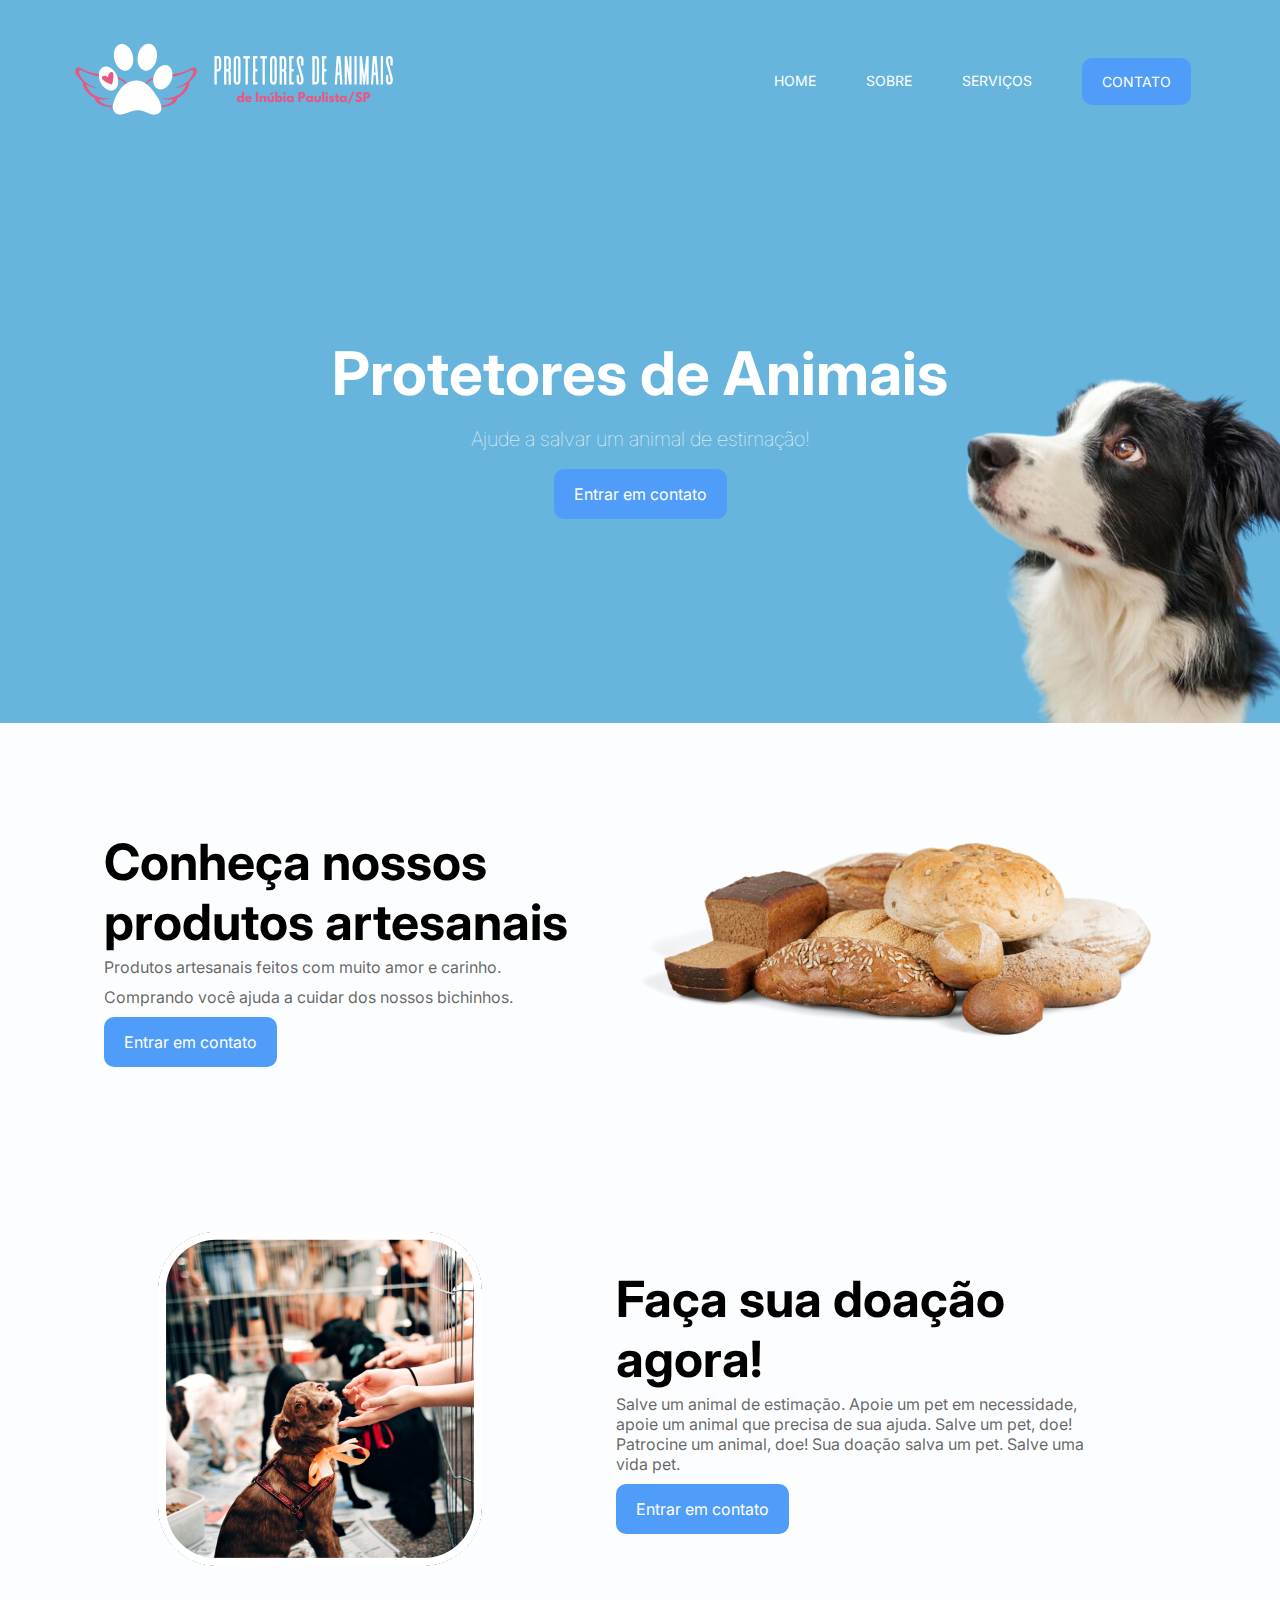
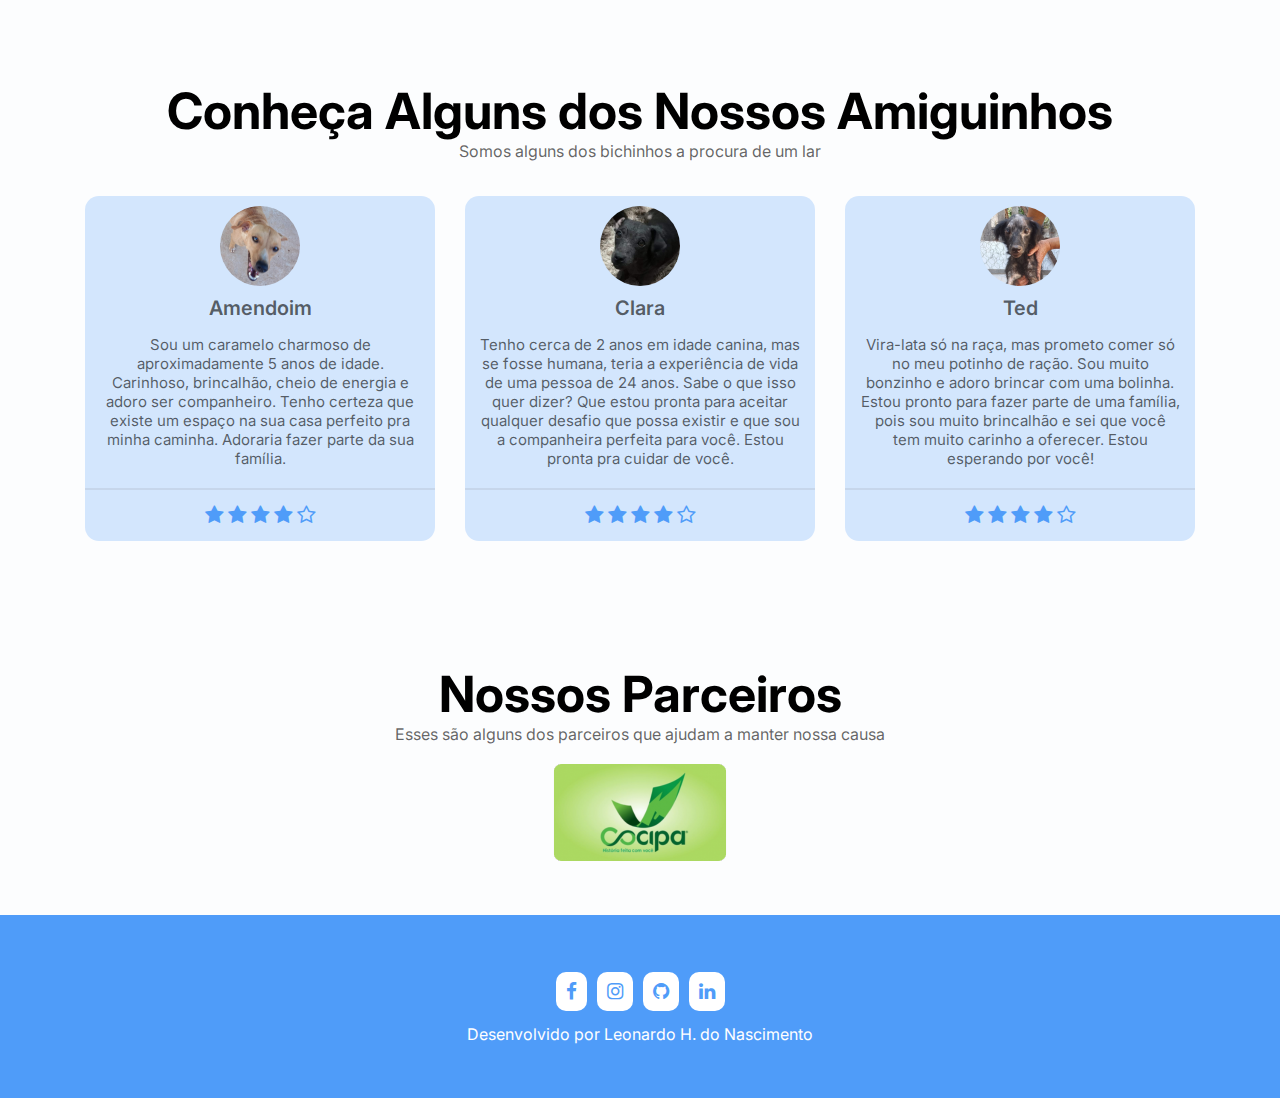
<file: SITE PI - UNIVESP (NOVO)/index.html>
<!DOCTYPE html>
<html lang="pt-br">

<head>
    <meta charset="UTF-8">
    <meta http-equiv="X-UA-Compatible" content="IE=edge">
    <meta name="viewport" content="width=device-width, initial-scale=1.0">
    <!-- Font awesome -->
    <link rel="stylesheet" href="https://cdnjs.cloudflare.com/ajax/libs/font-awesome/4.7.0/css/font-awesome.css"
        integrity="sha512-5A8nwdMOWrSz20fDsjczgUidUBR8liPYU+WymTZP1lmY9G6Oc7HlZv156XqnsgNUzTyMefFTcsFH/tnJE/+xBg=="
        crossorigin="anonymous" referrerpolicy="no-referrer" />
    <!-- Link css -->
    <link rel="stylesheet" href="css/style.css">
    <title>Website html css e javascript</title>
</head>

<body>
    <!-- header -->
    <header style="background-image: url('img/background-home.png');">
        <!-- container -->
        <div class="container">
            <nav>
                <a href="index.html">
                    <img src="img/logo.png" alt="Logo">
                </a>
                <ul class="ul">
                    <a href="index.html">Home</a>
                    <a href="sobre.html">Sobre</a>
                    <a href="servicos.html">Serviços</a>
                    <a class="btn animate-btn" href="contato.html">Contato</a>
                    <div class="close-icon" onclick="closeMenu()">
                        <i class="fa fa-times-circle"></i>
                    </div>
                </ul>
                <div class="menu-icon" onclick="openMenu()">
                    <i class="fa fa-bars"></i>
                </div>
            </nav>
            <section class="banner">
                <div class="banner-text">
                    <h1>Protetores de Animais</h1>
                    <p>Ajude a salvar um animal de estimação!</p>
                    <a href="contato.html" class="btn animate-btn">Entrar em contato</a>
                </div>
            </section>
        </div>
        <!-- end container -->
    </header>
    <!-- end header -->
    <!-- faca mais -->
    <section class="faca-mais">
        <!-- container -->
        <div class="container">
            <div class="faca-mais-text">
                <h3>Conheça nossos produtos artesanais</h3>
                <p>
                    Produtos artesanais feitos com muito amor e carinho.
                <p>Comprando você ajuda a cuidar dos nossos bichinhos.</p>
                </p>
                <a href="contato.html" class="btn animate-btn"> Entrar em contato</a>
            </div>
            <div class="faca-mais-img">
                <img src="img/img-1.png" alt="">
            </div>
        </div>
        <!-- end container -->
    </section>
    <!-- end faca mais -->
    <!-- faca mais 2 -->
    <section class="faca-mais">
        <!-- container -->
        <div class="container">
            <div class="faca-mais-img">
                <img src="img/img-2.png" alt="">
            </div>
            <div class="faca-mais-text">
                <h3>
                    Faça sua doação agora!
                </h3>
                <p>
                    Salve um animal de estimação.
                    Apoie um pet em necessidade, apoie um animal que precisa de sua ajuda.
                    Salve um pet, doe! Patrocine um animal, doe! Sua doação salva um pet. Salve uma vida pet.
                </p>
                <a href="contato.html" class="btn animate-btn"> Entrar em contato</a>
            </div>
        </div>
        <!-- end container -->
    </section>
    <!-- end faca mais 2 -->
    <!-- depoimentos -->
    <section class="depoimentos">
        <div class="container">
            <h3>Conheça Alguns dos Nossos Amiguinhos</h3>
            <p>Somos alguns dos bichinhos a procura de um lar</p>
            <div class="cards">
                <!-- card item 1 -->
                <div class="card-item">
                    <img src="img/me1.png" alt="Amendoim">
                    <p class="nome-user">Amendoim</p>
                    <p class="depoimento-user">
                        Sou um caramelo charmoso de aproximadamente 5 anos de idade.
                        Carinhoso, brincalhão, cheio de energia e adoro ser companheiro.
                        Tenho certeza que existe um espaço na sua casa perfeito pra minha caminha.
                        Adoraria fazer parte da sua família.
                    </p>
                    <div class="estrelas">
                        <i class="fa fa-star" aria-hidden="true"></i>
                        <i class="fa fa-star" aria-hidden="true"></i>
                        <i class="fa fa-star" aria-hidden="true"></i>
                        <i class="fa fa-star" aria-hidden="true"></i>
                        <i class="fa fa-star-o" aria-hidden="true"></i>
                    </div>
                </div>
                <!-- end card item 1 -->
                <!-- card item 2 -->
                <div class="card-item">
                    <img src="img/me2.png" alt="Clara">
                    <p class="nome-user">Clara</p>
                    <p class="depoimento-user">
                        Tenho cerca de 2 anos em idade canina, mas se fosse humana, teria a experiência
                        de vida de uma pessoa de 24 anos. Sabe o que isso quer dizer? Que estou pronta
                        para aceitar qualquer desafio que possa existir e que sou a companheira perfeita
                        para você. Estou pronta pra cuidar de você.
                    </p>
                    <div class="estrelas">
                        <i class="fa fa-star" aria-hidden="true"></i>
                        <i class="fa fa-star" aria-hidden="true"></i>
                        <i class="fa fa-star" aria-hidden="true"></i>
                        <i class="fa fa-star" aria-hidden="true"></i>
                        <i class="fa fa-star-o" aria-hidden="true"></i>
                    </div>
                </div>
                <!-- end card item 2 -->
                <!-- card item 3 -->
                <div class="card-item">
                    <img src="img/me3.png" alt="Ted">
                    <p class="nome-user">Ted</p>
                    <p class="depoimento-user">
                        Vira-lata só na raça, mas prometo comer só no meu potinho de ração.
                        Sou muito bonzinho e adoro brincar com uma bolinha.
                        Estou pronto para fazer parte de uma família, pois
                        sou muito brincalhão e sei que você tem muito carinho a oferecer.
                        Estou esperando por você!
                    </p>
                    <div class="estrelas">
                        <i class="fa fa-star" aria-hidden="true"></i>
                        <i class="fa fa-star" aria-hidden="true"></i>
                        <i class="fa fa-star" aria-hidden="true"></i>
                        <i class="fa fa-star" aria-hidden="true"></i>
                        <i class="fa fa-star-o" aria-hidden="true"></i>
                    </div>
                </div>
                <!-- end card item 3 -->
            </div>
        </div>
    </section>
    <!-- end depoimentos -->
    <!-- Parceiros -->
    <section class="clientes">
        <div class="container">
            <h3>Nossos Parceiros</h3>
            <p>Esses são alguns dos parceiros que ajudam a manter nossa causa</p>
            <div>
                <!--<img src="img/apple.png" alt="">
                <img src="img/microsoft.png" alt="">
                <img src="img/slack.png" alt="">-->
                <img src="img/cocipa.png" alt="">
            </div>
        </div>
    </section>
    <!-- end clientes -->

    <!-- footer -->
    <footer class="footer">
        <div class="container">
            <div class="links">
                <a href="https://pt-br.facebook.com/" target="_blank"> <i class="fa fa-facebook"></i></a>
                <a href="https://www.instagram.com" target="_blank"> <i class="fa fa-instagram"></i></a>
                <a href="https://github.com/" target="_blank"> <i class="fa fa-github"></i></a>
                <a href="https://br.linkedin.com/" target="_blank"> <i class="fa fa-linkedin"></i></a>
            </div>
            <p>Desenvolvido por Leonardo H. do Nascimento</p>
        </div>
    </footer>
    <!-- end footer -->
    <script src="js/main.js"></script>
</body>

</html>
</file>
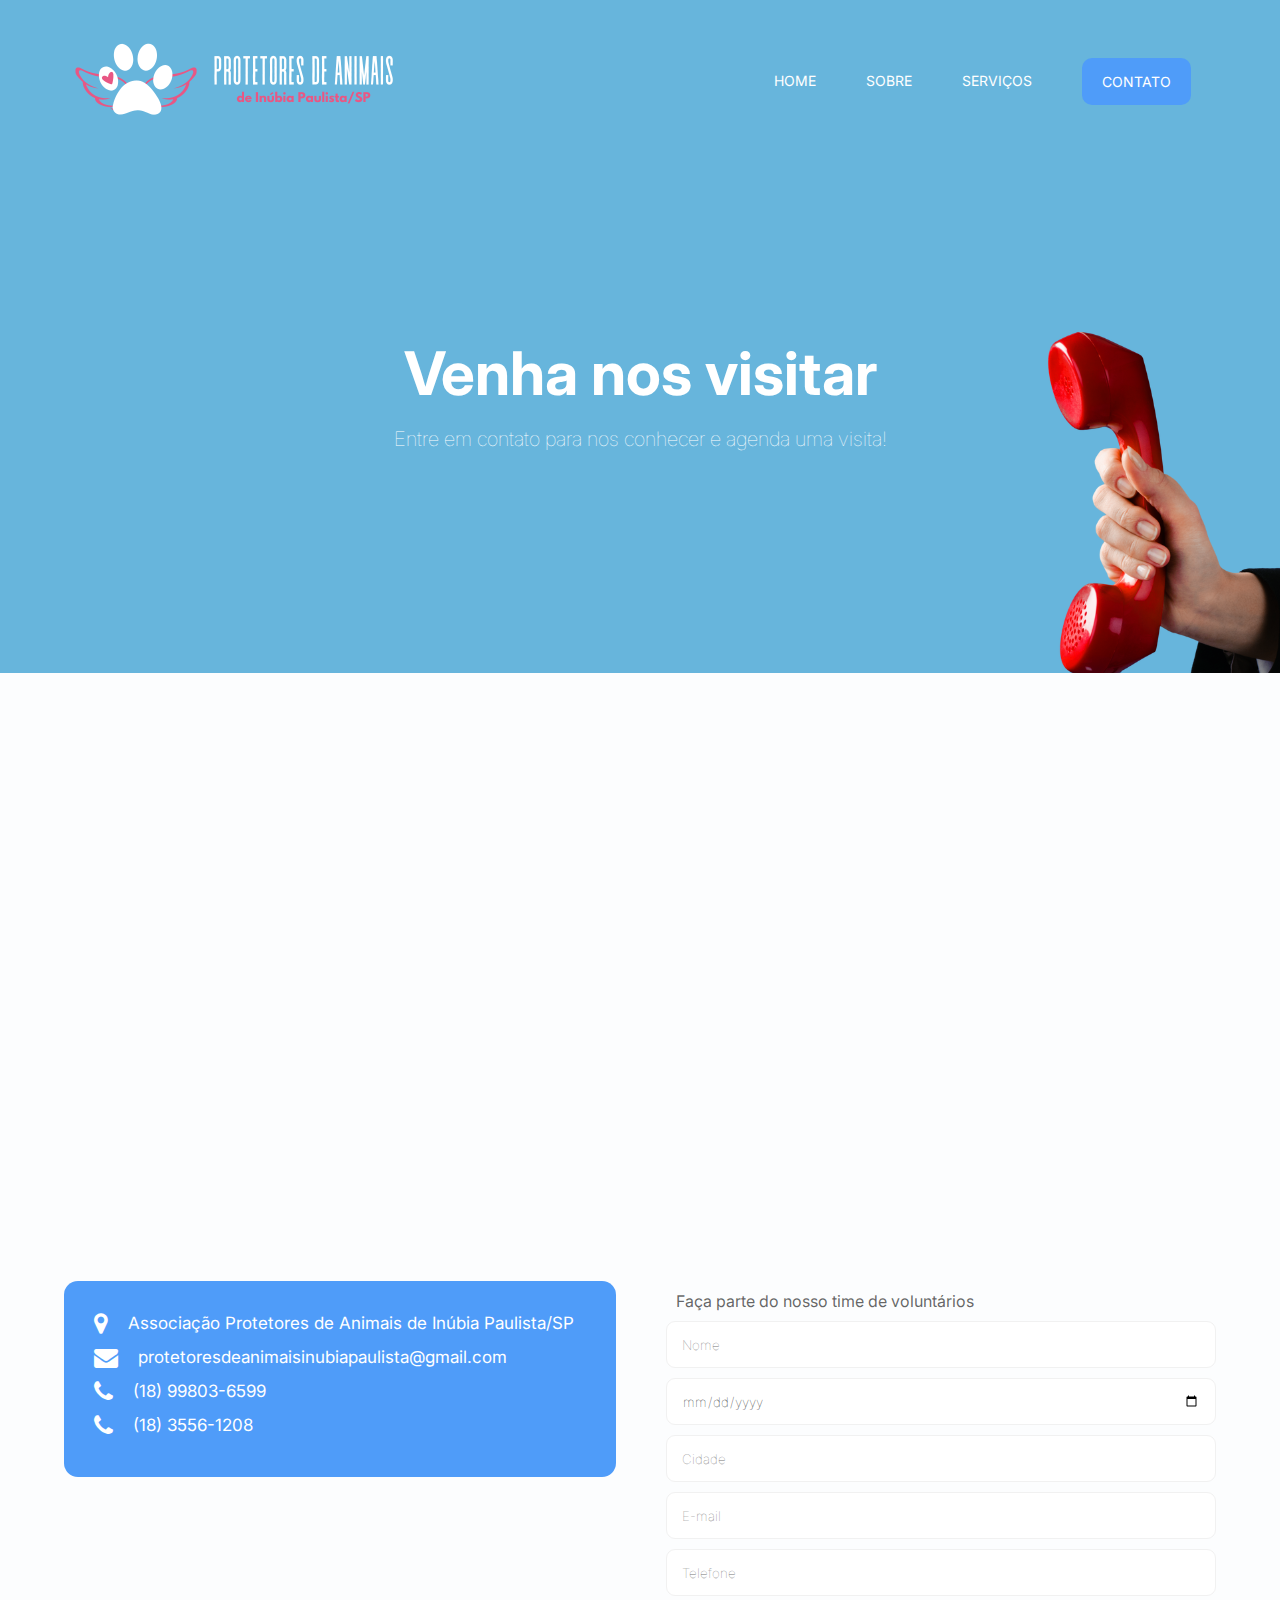
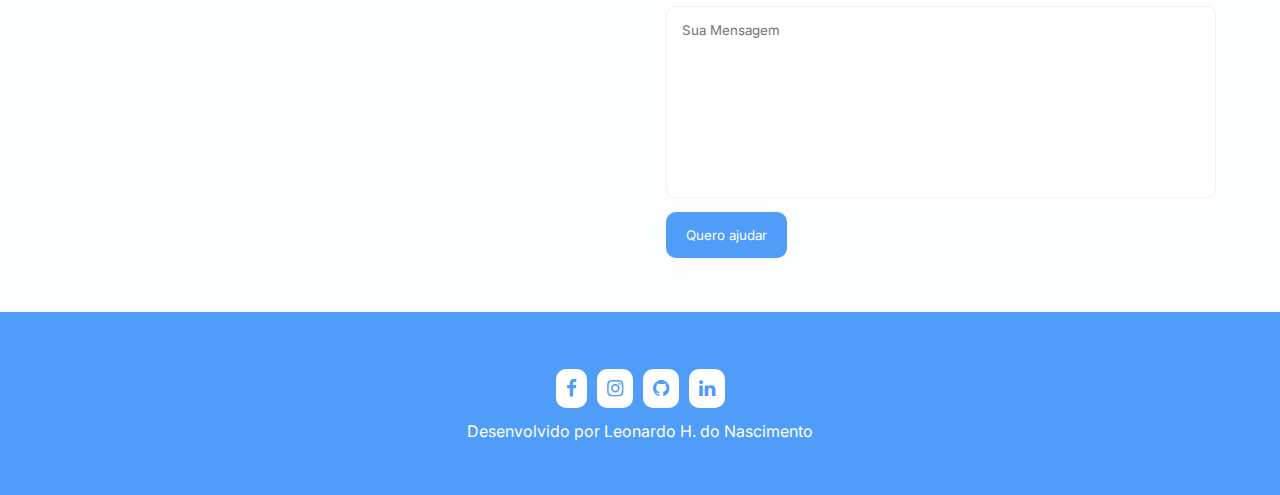
<file: SITE PI - UNIVESP (NOVO)/contato.html>
<!DOCTYPE html>
<html lang="pt-br">

<head>
    <meta charset="UTF-8">
    <meta http-equiv="X-UA-Compatible" content="IE=edge">
    <meta name="viewport" content="width=device-width, initial-scale=1.0">
    <!-- Font awesome -->
    <link rel="stylesheet" href="https://cdnjs.cloudflare.com/ajax/libs/font-awesome/4.7.0/css/font-awesome.css"
        integrity="sha512-5A8nwdMOWrSz20fDsjczgUidUBR8liPYU+WymTZP1lmY9G6Oc7HlZv156XqnsgNUzTyMefFTcsFH/tnJE/+xBg=="
        crossorigin="anonymous" referrerpolicy="no-referrer" />
    <!-- Link css -->
    <link rel="stylesheet" href="css/style.css">
    <title>Contato | Website html css e javascript</title>
</head>

<body>
    <!-- header -->
    <header style="background-image: url('img/background-contacto.png');">
        <!-- container -->
        <div class="container">
            <nav>
                <a href="index.html">
                    <img src="img/logo.png" alt="Logo">
                </a>
                <ul class="ul">
                    <a href="index.html">Home</a>
                    <a href="sobre.html">Sobre</a>
                    <a href="servicos.html">Serviços</a>
                    <a class="btn animate-btn" href="contato.html">Contato</a>
                    <div class="close-icon" onclick="closeMenu()">
                        <i class="fa fa-times-circle"></i>
                    </div>
                </ul>
                <div class="menu-icon" onclick="openMenu()">
                    <i class="fa fa-bars"></i>
                </div>
            </nav>
            <section class="banner">
                <div class="banner-text">
                    <h1>Venha nos visitar</h1>
                    <p>
                        Entre em contato para nos conhecer e agenda uma visita!
                    </p>
                </div>
            </section>
        </div>
        <!-- end container -->
    </header>
    <!-- end header -->
    <section class="contato">
        <div class="container">
            <div class="mapa">
                <iframe
                    src="https://www.google.com/maps/embed?pb=!1m18!1m12!1m3!1d1852.6429709950812!2d-50.96135736153272!3d-21.769191654087358!2m3!1f0!2f0!3f0!3m2!1i1024!2i768!4f13.1!3m3!1m2!1s0x949420e52b809941%3A0xcc0af1ec0fbbfe9e!2sPrefeitura%20Municipal%20de%20Inubia%20Paulista!5e0!3m2!1spt-BR!2sbr!4v1684505941769!5m2!1spt-BR!2sbr"
                    width="100%" height="500px" style="border:0;" allowfullscreen="" loading="lazy"
                    referrerpolicy="no-referrer-when-downgrade"></iframe>
            </div>
            <div class="contato-info">
                <div class="left-side">
                    <div>
                        <i class="fa fa-map-marker"></i>
                        <p>Associação Protetores de Animais de Inúbia Paulista/SP</p>
                    </div>
                    <div>
                        <i class="fa fa-envelope"></i>
                        <p>protetoresdeanimaisinubiapaulista@gmail.com</p>
                    </div>
                    <div>
                        <i class="fa fa-phone"></i>
                        <p>(18) 99803-6599</p>
                    </div>
                    <div>
                        <i class="fa fa-phone"></i>
                        <p>(18) 3556-1208</p>
                    </div>
                </div>
                <div class="right-side">
                    <p>Faça parte do nosso time de voluntários</p>
                    <form action="">
                        <input type="text" nome="nome" placeholder="Nome" required>
                        <input type="date" nome="data_nasc" placeholder="Data de Nascimento" required>
                        <input type="text" nome="cidade" placeholder="Cidade" required>
                        <input type="email" nome="email" placeholder="E-mail" required>
                        <input type="number" nome="telefone" placeholder="Telefone" required>
                        <textarea name="mensagem" cols="30" rows="10" placeholder="Sua Mensagem" required></textarea>
                        <button name="cadastrar" class="btn">Quero ajudar</button>
                    </form>
                </div>
            </div>
        </div>
    </section>
    <!-- footer -->
    <footer class="footer">
        <div class="container">
            <div class="links">
                <a href="https://pt-br.facebook.com/" target="_blank"> <i class="fa fa-facebook"></i></a>
                <a href="https://www.instagram.com" target="_blank"> <i class="fa fa-instagram"></i></a>
                <a href="https://github.com/" target="_blank"> <i class="fa fa-github"></i></a>
                <a href="https://br.linkedin.com/" target="_blank"> <i class="fa fa-linkedin"></i></a>
            </div>
            <p>Desenvolvido por Leonardo H. do Nascimento</p>
        </div>
    </footer>
    <!-- end footer -->
    <script src="js/main.js"></script>
</body>

</html>
</file>
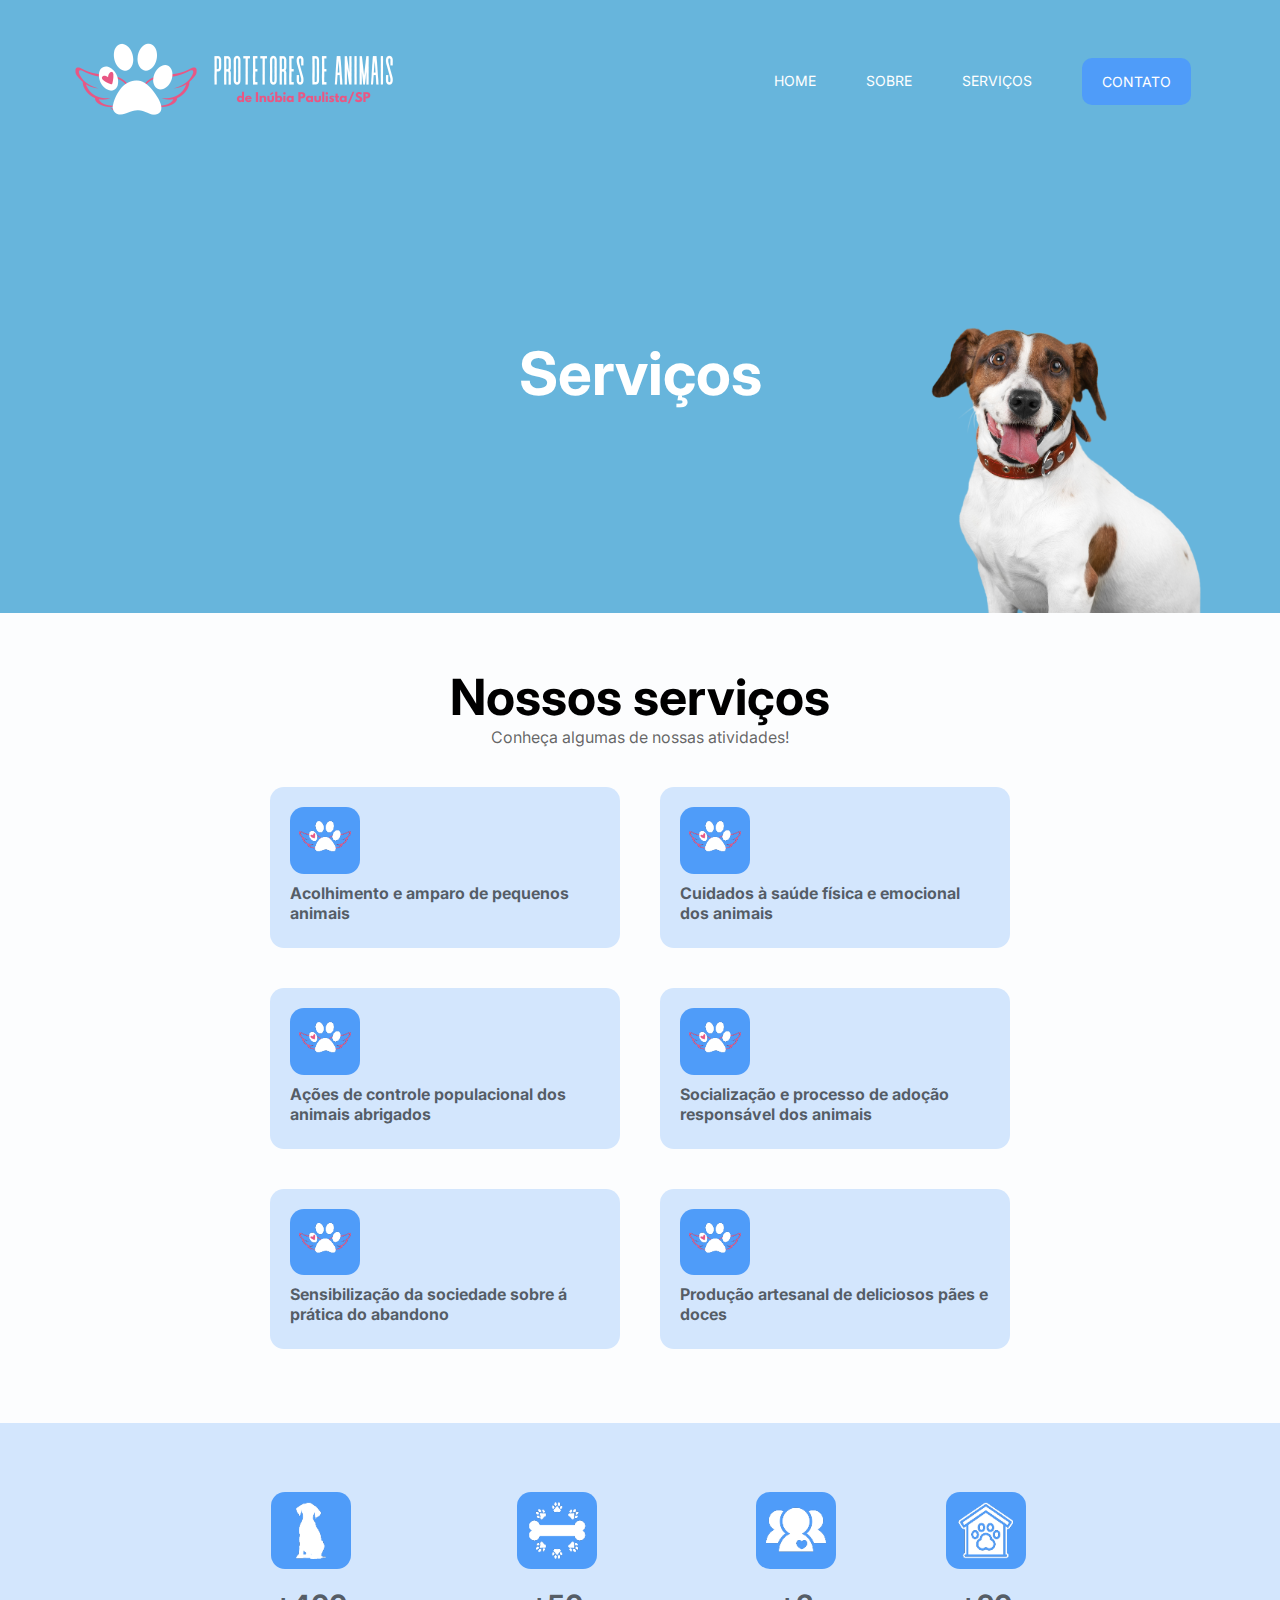
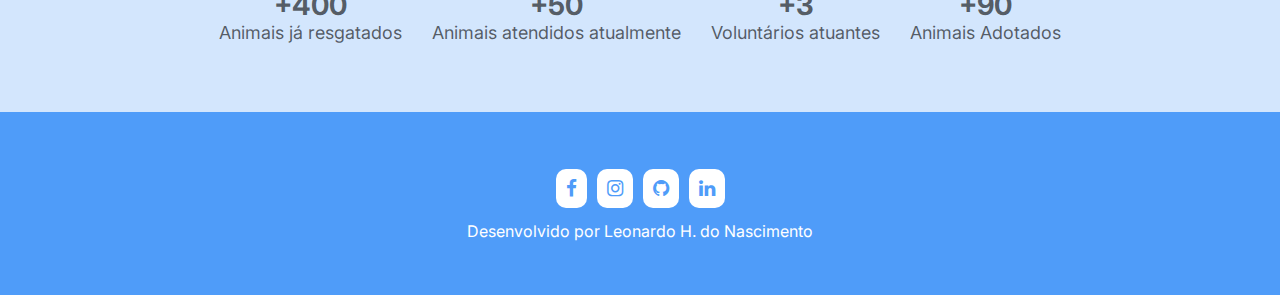
<file: SITE PI - UNIVESP (NOVO)/servicos.html>
<!DOCTYPE html>
<html lang="pt-br">

<head>
    <meta charset="UTF-8">
    <meta http-equiv="X-UA-Compatible" content="IE=edge">
    <meta name="viewport" content="width=device-width, initial-scale=1.0">
    <!-- Font awesome -->
    <link rel="stylesheet" href="https://cdnjs.cloudflare.com/ajax/libs/font-awesome/4.7.0/css/font-awesome.css"
        integrity="sha512-5A8nwdMOWrSz20fDsjczgUidUBR8liPYU+WymTZP1lmY9G6Oc7HlZv156XqnsgNUzTyMefFTcsFH/tnJE/+xBg=="
        crossorigin="anonymous" referrerpolicy="no-referrer" />
    <!-- Link css -->
    <link rel="stylesheet" href="css/style.css">
    <title>Servicos | Website html css e javascript</title>
</head>

<body>
    <!-- header -->
    <header style="background-image: url('img/background-servicos.png');">
        <!-- container -->
        <div class="container">
            <nav>
                <a href="index.html">
                    <img src="img/logo.png" alt="Logo">
                </a>
                <ul class="ul">
                    <a href="index.html">Home</a>
                    <a href="sobre.html">Sobre</a>
                    <a href="servicos.html">Serviços</a>
                    <a class="btn animate-btn" href="contato.html">Contato</a>
                    <div class="close-icon" onclick="closeMenu()">
                        <i class="fa fa-times-circle"></i>
                    </div>
                </ul>
                <div class="menu-icon" onclick="openMenu()">
                    <i class="fa fa-bars"></i>
                </div>
            </nav>
            <section class="banner">
                <div class="banner-text">
                    <h1>Serviços</h1>
                </div>
            </section>
        </div>
        <!-- end container -->
    </header>
    <!-- end header -->
    <section class="servicos">
        <div class="container">
            <h3>Nossos serviços</h3>
            <p>Conheça algumas de nossas atividades!</p>
            <!-- rows cards -->
            <div class="rows-cards">
                <!-- row card item 1-->
                <div class="row-card-item">
                    <img src="img/servicos1.png" alt="">
                    <p class="nome-servico"><strong>Acolhimento e amparo de pequenos animais</strong></p>
                    <p class="descricao-servico">
                    </p>
                </div>
                <!-- end row card item 1-->
                <!-- row card item 2-->
                <div class="row-card-item">
                    <img src="img/servicos1.png" alt="">
                    <p class="nome-servico"><strong>Cuidados à saúde física e emocional dos animais</strong></p>
                    <p class="descricao-servico">
                    </p>
                </div>
                <!-- end row card item 2-->
                <!-- row card item 3-->
                <div class="row-card-item">
                    <img src="img/servicos1.png" alt="">
                    <p class="nome-servico"><strong>Ações de controle populacional dos animais abrigados</strong></p>
                    <p class="descricao-servico">
                    </p>
                </div>
                <!-- end row card item 3-->
                <!-- row card item 4-->
                <div class="row-card-item">
                    <img src="img/servicos1.png" alt="">
                    <p class="nome-servico"><strong>Socialização e processo de adoção responsável dos animais</strong>
                    </p>
                    <p class="descricao-servico">
                    </p>
                </div>
                <!-- end row card item 4-->
                <!-- row card item 5-->
                <div class="row-card-item">
                    <img src="img/servicos1.png" alt="">
                    <p class="nome-servico"><strong>Sensibilização da sociedade sobre á prática do abandono</strong>
                    </p>
                    <p class="descricao-servico">
                    </p>
                </div>
                <!-- end row card item 5-->
                <!-- row card item 6-->
                <div class="row-card-item">
                    <img src="img/servicos1.png" alt="">
                    <p class="nome-servico"><strong>Produção artesanal de deliciosos pães e doces</strong></p>
                    <p class="descricao-servico">
                    </p>
                </div>
                <!-- end row card item 6-->
            </div>
            <!-- end rows cards -->
        </div>
    </section>
    <!-- end section servicos -->
    <section class="dados">
        <div class="container">
            <!-- dados item 1 -->
            <div class="dados-item">
                <img src="img/dados1.png" alt="">
                <p>
                    <strong>+400</strong> <br>
                    Animais já resgatados
                </p>
            </div>
            <!-- end dados item 1 -->
            <!-- dados item 2 -->
            <div class="dados-item">
                <img src="img/dados2.png" alt="">
                <p>
                    <strong>+50</strong> <br>
                    Animais atendidos atualmente
                </p>
            </div>
            <!-- end dados item 2 -->
            <!-- dados item 3 -->
            <div class="dados-item">
                <img src="img/dados3.png" alt="">
                <p>
                    <strong>+3</strong> <br>
                    Voluntários atuantes
                </p>
            </div>
            <!-- end dados item 3 -->
            <!-- dados item 4 -->
            <div class="dados-item">
                <img src="img/dados4.png" alt="">
                <p>
                    <strong>+90</strong> <br>
                    Animais Adotados
                </p>
            </div>
            <!-- end dados item 4 -->
        </div>
    </section>
    <!-- footer -->
    <footer class="footer">
        <div class="container">
            <div class="links">
                <a href="https://pt-br.facebook.com/" target="_blank"> <i class="fa fa-facebook"></i></a>
                <a href="https://www.instagram.com" target="_blank"> <i class="fa fa-instagram"></i></a>
                <a href="https://github.com/" target="_blank"> <i class="fa fa-github"></i></a>
                <a href="https://br.linkedin.com/" target="_blank"> <i class="fa fa-linkedin"></i></a>
            </div>
            <p>Desenvolvido por Leonardo H. do Nascimento</p>
        </div>
    </footer>
    <!-- end footer -->
    <script src="js/main.js"></script>
</body>

</html>
</file>
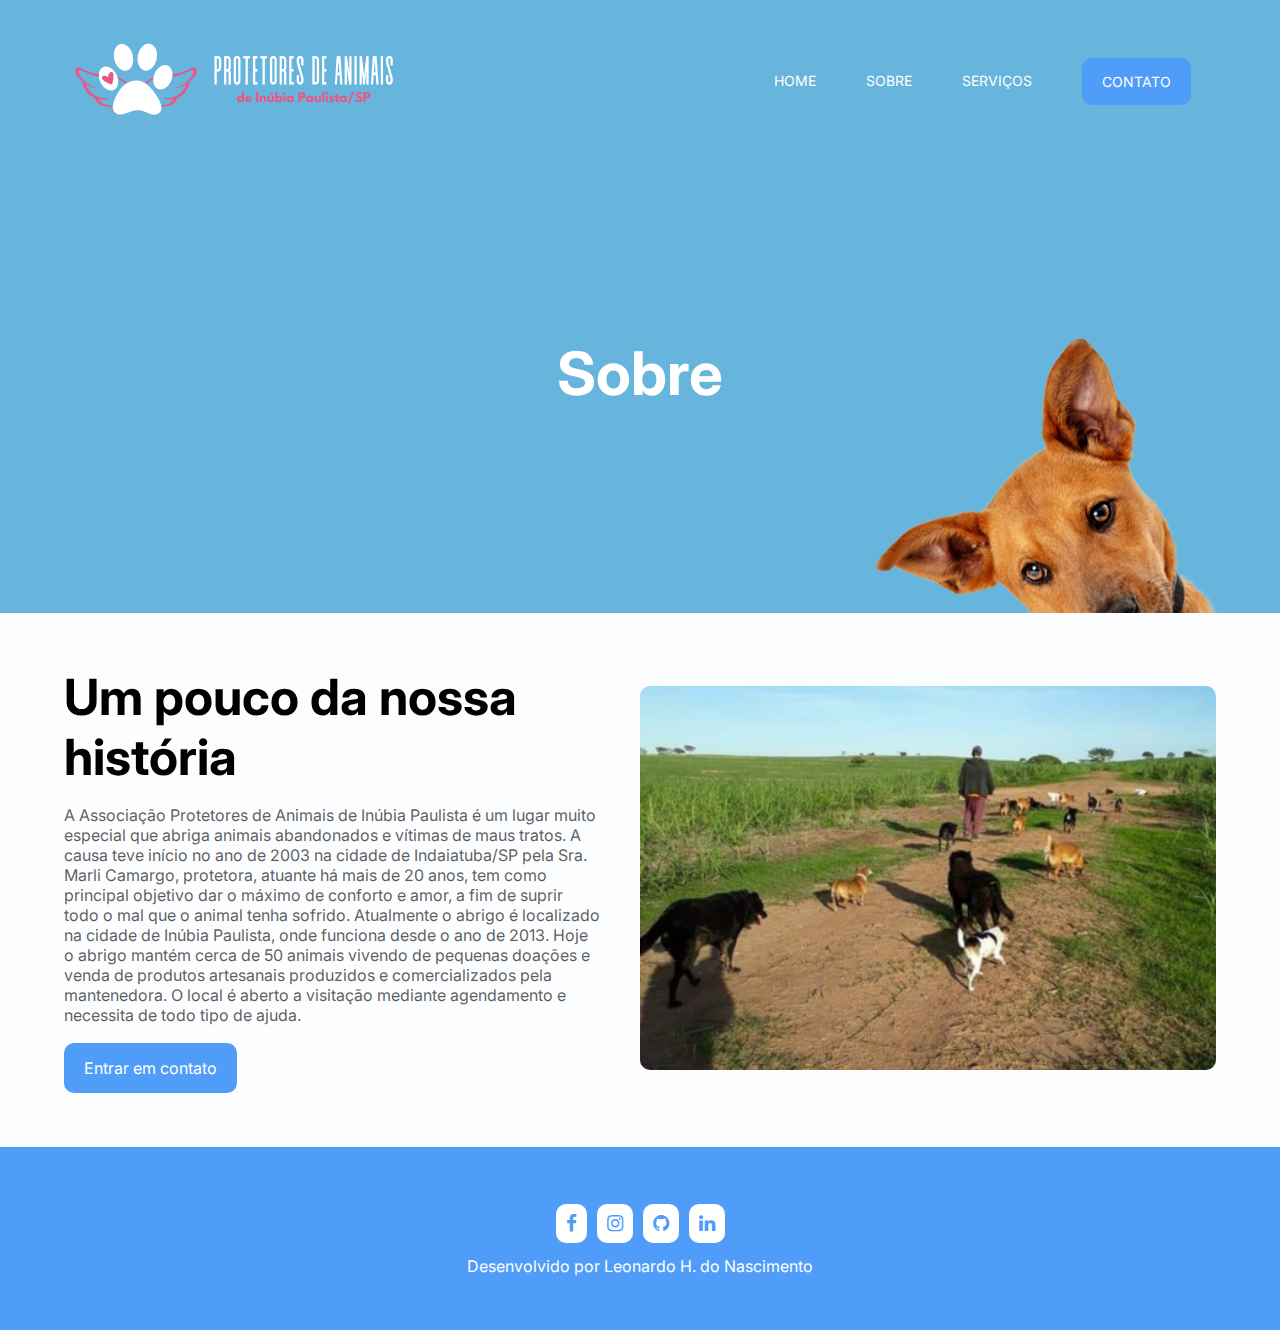
<file: SITE PI - UNIVESP (NOVO)/sobre.html>
<!DOCTYPE html>
<html lang="pt-br">

<head>
    <meta charset="UTF-8">
    <meta http-equiv="X-UA-Compatible" content="IE=edge">
    <meta name="viewport" content="width=device-width, initial-scale=1.0">
    <!-- Font awesome -->
    <link rel="stylesheet" href="https://cdnjs.cloudflare.com/ajax/libs/font-awesome/4.7.0/css/font-awesome.css"
        integrity="sha512-5A8nwdMOWrSz20fDsjczgUidUBR8liPYU+WymTZP1lmY9G6Oc7HlZv156XqnsgNUzTyMefFTcsFH/tnJE/+xBg=="
        crossorigin="anonymous" referrerpolicy="no-referrer" />
    <!-- Link css -->
    <link rel="stylesheet" href="css/style.css">
    <title>sobre | Website html css e javascript</title>
</head>

<body>
    <!-- header -->
    <header style="background-image: url('img/background-sobre1.png');">
        <!-- container -->
        <div class="container">
            <nav>
                <a href="index.html">
                    <img src="img/logo.png" alt="Logo">
                </a>
                <ul class="ul">
                    <a href="index.html">Home</a>
                    <a href="sobre.html">Sobre</a>
                    <a href="servicos.html">Serviços</a>
                    <a class="btn animate-btn" href="contato.html">Contato</a>
                    <div class="close-icon" onclick="closeMenu()">
                        <i class="fa fa-times-circle"></i>
                    </div>
                </ul>
                <div class="menu-icon" onclick="openMenu()">
                    <i class="fa fa-bars"></i>
                </div>
            </nav>
            <section class="banner">
                <div class="banner-text">
                    <h1>Sobre</h1>
                </div>
            </section>
        </div>
        <!-- end container -->
    </header>
    <!-- end header -->
    <section class="sobre">
        <div class="container">
            <div class="sobre-text">
                <h3>Um pouco da nossa história</h3>
                <p>
                    A Associação Protetores de Animais de Inúbia Paulista é um lugar muito especial
                    que abriga animais abandonados e vítimas de maus tratos.
                    A causa teve início no ano de 2003 na cidade de Indaiatuba/SP pela Sra. Marli Camargo,
                    protetora, atuante há mais de 20 anos, tem como principal objetivo dar o máximo de
                    conforto e amor, a fim de suprir todo o mal que o animal tenha sofrido.
                    Atualmente o abrigo é localizado na cidade de Inúbia Paulista, onde funciona desde
                    o ano de 2013. Hoje o abrigo mantém cerca de 50 animais vivendo de pequenas doações
                    e venda de produtos artesanais produzidos e comercializados pela mantenedora.
                    O local é aberto a visitação mediante agendamento e necessita de todo tipo de ajuda.
                </p>

                <a href="contato.html" class="btn animate-btn">Entrar em contato</a>
            </div>
            <div class="sobre-img">
                <img src="img/sobre.png" alt="Sobre">
            </div>
        </div>
    </section>
    <!-- footer -->
    <footer class="footer">
        <div class="container">
            <div class="links">
                <a href="https://pt-br.facebook.com/" target="_blank"> <i class="fa fa-facebook"></i></a>
                <a href="https://www.instagram.com" target="_blank"> <i class="fa fa-instagram"></i></a>
                <a href="https://github.com/" target="_blank"> <i class="fa fa-github"></i></a>
                <a href="https://br.linkedin.com/" target="_blank"> <i class="fa fa-linkedin"></i></a>
            </div>
            <p>Desenvolvido por Leonardo H. do Nascimento</p>
        </div>
    </footer>
    <!-- end footer -->
    <script src="js/main.js"></script>
</body>

</html>
</file>
<file: SITE PI - UNIVESP (NOVO)/css/style.css>
@import "https://fonts.googleapis.com/css2?family=Inter:wght@300;400;500;600;700&display=swap";

* {
    margin: 0;
    padding: 0;
    box-sizing: border-box;
    text-decoration: none;
    outline: none;
    font-family: 'Inter', sans-serif
}

body {
    background-color: #f1f6fc31
}

section,
footer {
    padding: 54px 0
}

h3 {
    font-size: 50px
}

p {
    color: #0000009c
}

.container {
    max-width: 1400px;
    margin: 0 auto;
    padding: 0 5%
}

.btn {
    background-color: #4f9cf9;
    color: #fff;
    padding: 15px 20px;
    border-radius: 10px;
    cursor: pointer;
    display: inline-block;
    transition: .1s
}

.btn.animate-btn {
    animation: animate-outline 1s ease-out infinite
}

.btn:hover {
    background-color: #3580db
}

@keyframes animate-outline {
    from {
        outline: 0 solid #4f9bf98a
    }

    to {
        outline: 15px solid #4f9bf900
    }
}

header {
    background-position: center;
    background-repeat: cover;
    background-attachment: fixed
}

nav {
    display: flex;
    align-items: center;
    justify-content: space-between;
    padding-top: 30px
}

nav ul {
    display: flex;
    align-items: center
}

nav ul a {
    color: #fff;
    margin: 0 25px;
    text-transform: uppercase;
    font-size: 14px;
    display: block
}

nav ul a:not(.btn):after {
    content: "";
    background-color: #4f9cf9;
    height: 3px;
    width: 0;
    display: block;
    margin: 0 auto;
    transition: .3s
}

nav ul a:hover::after {
    width: 100%
}

nav .menu-icon {
    cursor: pointer;
    font-size: 25px;
    color: #fff;
    display: none
}

nav .close-icon {
    display: none;
    font-size: 30px;
    color: #fff
}

.banner {
    display: flex;
    justify-content: center
}

.banner .banner-text {
    margin: 150px;
    text-align: center;
    padding: 0 90px
}

.banner .banner-text h1 {
    font-size: 60px;
    color: #fff
}

.banner .banner-text p {
    font-size: 20px;
    color: #fff;
    font-weight: lighter;
    margin: 18px 0
}

.faca-mais .container {
    display: flex;
    align-items: center
}

.faca-mais .faca-mais-text {
    width: 50%;
    padding: 0 40px
}

.faca-mais .faca-mais-text h3 {
    font-size: 50px
}

.faca-mais .faca-mais-text p {
    margin: 5px 0 10px
}

.faca-mais .faca-mais.img {
    width: 50%
}

.faca-mais .faca-mais-img img {
    width: 100%
}

.depoimentos h3 {
    text-align: center
}

.depoimentos p {
    margin-bottom: 20px;
    text-align: center
}

.cards {
    display: flex;
    justify-content: center;
    flex-wrap: wrap
}

.depoimentos .card-item {
    background-color: #d3e6fd;
    margin: 15px;
    border-radius: 14px;
    text-align: center;
    width: 350px;
    transition: .3s
}

.depoimentos .card-item img {
    border-radius: 100%;
    width: 80px;
    display: block;
    margin: 10px auto
}

.depoimentos .card-item .nome-user {
    font-weight: 600;
    font-size: 20px;
    margin-bottom: 15px;
    transition: .3s
}

.depoimentos .card-item .depoimento-user {
    font-size: 15px;
    padding: 0 15px;
    transition: .3s
}

.depoimentos .card-item .estrelas {
    margin: 15px 0;
    border-top: 2px solid #71767a23
}

.depoimentos .card-item .estrelas i {
    color: #4f9cf9;
    margin-top: 15px;
    font-size: 20px;
    transition: .3s
}

.depoimentos .card-item:hover {
    background-color: #4f9cf9;
    margin-top: -5px
}

.depoimentos .card-item:hover .nome-user,
.depoimentos .card-item:hover .depoimento-user,
.depoimentos .card-item:hover .estrelas i {
    color: #fff
}

.clientes h3 {
    text-align: center
}

.clientes p {
    margin-bottom: 20px;
    text-align: center
}

.clientes .container div {
    display: flex;
    align-items: center;
    justify-content: space-around;
    flex-wrap: wrap
}

.footer {
    background-color: #4f9cf9;
    text-align: center
}

.footer i {
    color: #4f9cf9;
    font-size: 19px;
    background-color: #fff;
    padding: 10px;
    margin: 3px;
    border-radius: 10px
}

.footer p {
    margin-top: 10px;
    color: #fff
}

.sobre .container {
    display: flex;
    align-items: center;
    justify-content: space-between
}

.sobre .sobre-text {
    width: 50%;
    padding-right: 40px
}

.sobre .sobre-text p {
    margin: 18px 0;
    color: #000000a6
}

.sobre .sobre-img {
    width: 50%
}

.sobre .sobre-img img {
    width: 100%;
    border-radius: 10px
}

.servicos h3 {
    text-align: center
}

.servicos .container>p {
    text-align: center
}

.servicos .rows-cards {
    display: flex;
    justify-content: center;
    margin-top: 20px;
    flex-wrap: wrap
}

.servicos .row-card-item {
    background-color: #d3e6fd;
    width: 350px;
    padding: 20px;
    border-radius: 14px;
    margin: 20px;
    transition: .3s
}

.servicos .row-card-item:hover {
    background-color: #4f9cf9
}

.servicos .row-card-item:hover p {
    color: #fff
}

.servicos .row-card-item img {
    background-color: #4f9cf9;
    border-radius: 14px;
    width: 70px;
    padding: 9px
}

.servicos .row-card-item p.nome-servico {
    margin: 5px 0;
    transition: .3s
}

.servicos .row-card-item p.descricao-servico {
    transition: .3s
}

.dados {
    background-color: #d3e6fd
}

.dados .container {
    display: flex;
    justify-content: center;
    flex-wrap: wrap
}

.dados .dados-item {
    text-align: center;
    margin: 15px;
    color: #000000be
}

.dados .dados-item img {
    background-color: #4f9cf9;
    border-radius: 14px;
    padding: 10px;
    margin-bottom: 15px;
    width: 80px
}

.dados .dados-item p {
    font-size: 18px
}

.dados .dados-item p strong {
    font-size: 28px
}

.contato-info {
    display: flex;
    justify-content: space-between;
    margin-top: 50px
}

.contato-info .left-side {
    width: 50%;
    padding: 30px;
    background-color: #4f9cf9;
    border-radius: 14px;
    margin-right: 50px;
    height: fit-content
}

.contato-info .left-side div {
    display: flex;
    align-items: center;
    margin-bottom: 10px
}

.contato-info .left-side div i {
    font-size: 24px;
    margin-right: 20px;
    color: #fff
}

.contato-info .left-side p {
    font-size: 17px;
    color: #fff
}

.contato-info .right-side {
    width: 50%
}

.contato-info .right-side p {
    padding: 10px
}

.contato-info .right-side input {
    display: block;
    width: 100%;
    margin-bottom: 10px;
    height: 47px;
    padding: 15px;
    border-radius: 9px;
    transition: .3s;
    border: 1px solid #f1f1f1;
    color: #212121;
    font-weight: lighter
}

.contato-info .right-side input:focus,
.contato-info .right-side textarea:focus {
    border-color: #4f9cf9
}

.contato-info .right-side textarea {
    border: 1px solid #f1f1f1;
    color: #212121;
    border-radius: 9px;
    margin-bottom: 10px;
    padding: 15px;
    width: 100%;
    transition: .3s;
    resize: none
}

.contato-info .right-side button {
    border: none
}

@media(max-width: 830px) {
    .ul {
        position: fixed;
        top: 0;
        left: 0;
        background: #184b88;
        width: 100%;
        height: 100%;
        flex-direction: column;
        align-items: center;
        justify-content: center;
        clip-path: circle(0% at 100% 0);
        transition: .7s
    }

    .ul.open {
        clip-path: circle(141.4% at 100% 0)
    }

    .ul a {
        margin: 10px 0;
        font-size: 16px
    }

    nav .menu-icon {
        display: block
    }

    nav .close-icon {
        display: block;
        position: absolute;
        top: 46px;
        right: 28px
    }

    .faca-mais .faca-mais-text {
        margin-top: 10px;
        padding: 0 20px;
        order: 1
    }

    .faca-mais .container {
        flex-direction: column
    }

    .faca-mais .faca-mais-text h3 {
        font-size: 48px
    }

    .faca-mais .faca-mais-text,
    .faca-mais .faca-mais-img {
        width: 100%
    }

    .banner .banner-text {
        padding: 0;
        margin: 80px
    }

    .banner .banner-text h1 {
        font-size: 80px
    }

    .banner .banner-text p {
        font-size: 15px
    }

    .depoimentos .card-item {
        width: 100%
    }

    .clientes .container {
        flex-direction: column
    }

    .sobre .container {
        flex-direction: column-reverse
    }

    .sobre .sobre-img,
    .sobre .sobre-text {
        width: 100%
    }

    .sobre .sobre-text {
        margin-top: 40px
    }

    .contato .contato-info {
        flex-direction: column-reverse
    }

    .contato-info .right-side,
    .contato-info .left-side {
        width: 100%
    }

    .contato-info .right-side {
        margin-bottom: 30px
    }
}

@media (max-widht:500px) {
    .banner .banner-text h1 {
        font-size: 50px
    }

    .faca-mais .faca-mais-text h3 {
        font-size: 40px
    }
}
</file>
